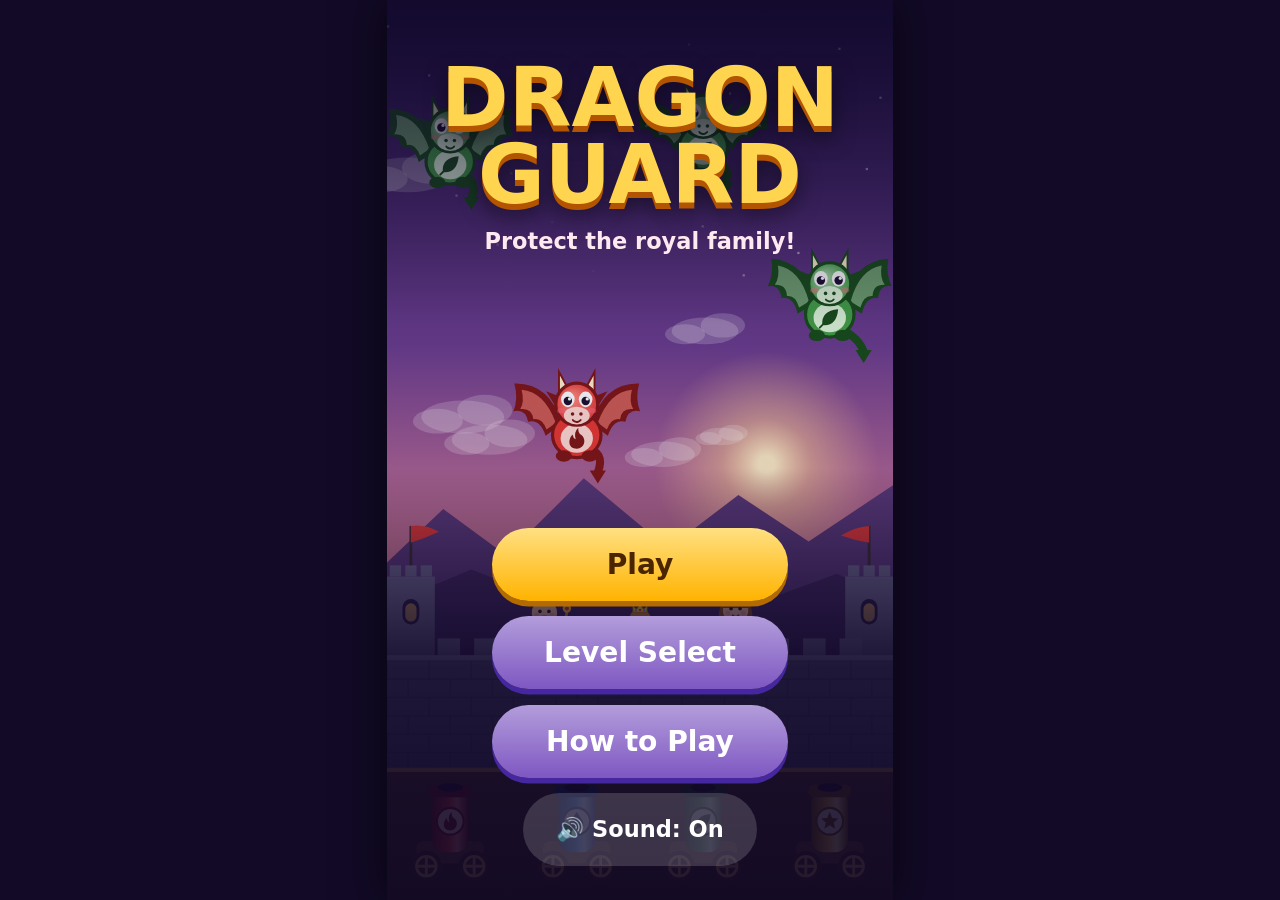
<file: index.html>
<!DOCTYPE html>
<html lang="en">
<head>
  <meta charset="utf-8">
  <!-- viewport-fit=cover is needed so env(safe-area-inset-*) works on notched phones -->
  <meta name="viewport" content="width=device-width, initial-scale=1, maximum-scale=1, user-scalable=no, viewport-fit=cover">
  <meta name="theme-color" content="#120a26">
  <meta name="mobile-web-app-capable" content="yes">
  <meta name="apple-mobile-web-app-capable" content="yes">
  <meta name="apple-mobile-web-app-status-bar-style" content="black-translucent">
  <title>Dragon Guard</title>
  <link rel="stylesheet" href="style.css">
</head>
<body>
  <div id="wrap">
    <div id="frame">
      <div id="stage">
        <canvas id="game"></canvas>

        <!-- Title -->
        <section id="screen-title" class="screen title">
          <div class="logo-wrap">
            <div class="logo">Dragon<br>Guard</div>
            <div class="tagline">Protect the royal family!</div>
          </div>
          <div class="menu">
            <button class="btn" id="btn-play" data-action="play">Play</button>
            <button class="btn secondary" data-action="levels">Level Select</button>
            <button class="btn secondary" data-action="howto">How to Play</button>
            <button class="btn small" data-action="mute"><span class="mute-label">Sound: On</span></button>
          </div>
        </section>

        <!-- Level select -->
        <section id="screen-levels" class="screen hidden">
          <h2>Choose a Level</h2>
          <div id="level-grid" class="level-grid"></div>
          <button class="btn secondary" data-action="back">Back</button>
        </section>

        <!-- How to play -->
        <section id="screen-howto" class="screen hidden">
          <h2>How to Play</h2>
          <div class="howto scroll">
            <ul>
              <li>Dragons fly down 4 lanes toward the royal family on the castle wall.</li>
              <li><b>1.</b> Tap a <b>cannon</b> to select it.<br><b>2.</b> Tap a <b>lane or dragon</b> to fire at the lowest dragon in that lane.</li>
              <li>Match the dragon's colour:<br>🔥 Red flame · 💧 Blue droplet<br>🍃 Green leaf · ⭐ Yellow star</li>
              <li>A <b>wrong colour</b> wastes the shot and makes the dragon angry and fast!</li>
              <li><b>Armoured dragons</b> change colour after each hit. Their rings show the colours still to come.</li>
              <li>Ammo is limited. If you can't beat every dragon with what's left, the level is lost.</li>
              <li><b>3 correct hits in a row</b> charge the 👑 <b>Royal Volley</b>: tap it to clear the lowest dragon in every lane.</li>
              <li>Each dragon that reaches the wall costs a ❤️. Lose all 3 and the castle falls.</li>
            </ul>
          </div>
          <button class="btn" data-action="back">Got it!</button>
        </section>

        <!-- Pause -->
        <section id="screen-pause" class="screen hidden">
          <h2>Paused</h2>
          <div class="menu">
            <button class="btn" data-action="resume">Resume</button>
            <button class="btn secondary" data-action="retry">Restart</button>
            <button class="btn small" data-action="mute"><span class="mute-label">Sound: On</span></button>
            <button class="btn secondary" data-action="menu">Menu</button>
          </div>
        </section>

        <!-- Level complete -->
        <section id="screen-complete" class="screen hidden">
          <h2 id="complete-title">Level Complete!</h2>
          <div id="complete-stars" class="big-stars"></div>
          <div id="complete-score" class="stat"></div>
          <div id="complete-detail" class="sub"></div>
          <div id="complete-best" class="sub"></div>
          <div class="menu">
            <button class="btn" id="btn-next" data-action="next">Next Level ▶</button>
            <button class="btn secondary" data-action="retry">Retry</button>
            <button class="btn small" data-action="menu">Menu</button>
          </div>
        </section>

        <!-- Game over -->
        <section id="screen-gameover" class="screen hidden">
          <h2 id="go-title">Oh no!</h2>
          <div id="go-reason" class="sub"></div>
          <div id="go-stats" class="stat"></div>
          <div class="menu">
            <button class="btn" data-action="retry">Retry</button>
            <button class="btn secondary" data-action="menu">Menu</button>
          </div>
        </section>
      </div>
    </div>
  </div>

  <!-- Shown on touch devices held in landscape -->
  <div id="rotate">
    <div class="phone"></div>
    <p>Please rotate your phone</p>
    <small>Dragon Guard is played in portrait mode</small>
  </div>

  <!-- Plain scripts (no modules) so the game also runs straight from index.html -->
  <script src="js/config.js"></script>
  <script src="js/storage.js"></script>
  <script src="js/audio.js"></script>
  <script src="js/levels.js"></script>
  <script src="js/render.js"></script>
  <script src="js/input.js"></script>
  <script src="js/ui.js"></script>
  <script src="js/game.js"></script>
  <script src="js/main.js"></script>
</body>
</html>
</file>
<file: style.css>
/* Dragon Guard – page & overlay styles.
   The canvas is sized from JS; overlays scale with it through the --u variable (1 logical px). */

:root { --gold: #ffd54f; }

* {
  box-sizing: border-box;
  margin: 0;
  padding: 0;
  -webkit-tap-highlight-color: transparent;
}

/* Lock the page: no scroll, no zoom, no selection, no callouts */
html, body {
  position: fixed;
  top: 0; right: 0; bottom: 0; left: 0;
  width: 100%;
  height: 100%;
  overflow: hidden;
  background: #120a26;
  color: #fff;
  font-family: "Trebuchet MS", "Segoe UI", system-ui, sans-serif;
  touch-action: none;
  overscroll-behavior: none;
  user-select: none;
  -webkit-user-select: none;
  -webkit-touch-callout: none;
  -webkit-text-size-adjust: 100%;
}

/* Respect notches / home indicators */
#wrap {
  position: fixed;
  top: 0; right: 0; bottom: 0; left: 0;
  padding: env(safe-area-inset-top, 0px) env(safe-area-inset-right, 0px)
           env(safe-area-inset-bottom, 0px) env(safe-area-inset-left, 0px);
}

#frame {
  position: relative;
  width: 100%;
  height: 100%;
  display: flex;
  align-items: center;
  justify-content: center;
}

/* The 9:16 letterboxed play area; JS sets width/height and --u */
#stage {
  --u: 1px;
  position: relative;
  overflow: hidden;
  background: #24154f;
  box-shadow: 0 0 40px rgba(0, 0, 0, 0.6);
}

#game { display: block; touch-action: none; }

/* ---------- Overlay screens ---------- */
.screen {
  position: absolute;
  top: 0; right: 0; bottom: 0; left: 0;
  z-index: 5;
  display: flex;
  flex-direction: column;
  align-items: center;
  justify-content: center;
  gap: calc(var(--u) * 14);
  padding: calc(var(--u) * 24) calc(var(--u) * 20);
  background: rgba(16, 8, 40, 0.8);
  text-align: center;
  animation: fadeIn 0.25s ease;
}
.screen.hidden { display: none; }

/* Title lets the animated castle scene show through the middle */
.screen.title {
  justify-content: space-between;
  background: linear-gradient(rgba(16, 8, 40, 0.85) 0%, rgba(16, 8, 40, 0.1) 36%,
                              rgba(16, 8, 40, 0.1) 52%, rgba(16, 8, 40, 0.88) 74%);
}

@keyframes fadeIn { from { opacity: 0; } to { opacity: 1; } }

h2 {
  font-size: calc(var(--u) * 30);
  color: var(--gold);
  text-shadow: 0 calc(var(--u) * 3) 0 #5a2d00;
}

.logo-wrap { margin-top: calc(var(--u) * 18); }
.logo {
  font-size: calc(var(--u) * 58);
  font-weight: 900;
  line-height: 0.95;
  text-transform: uppercase;
  color: var(--gold);
  text-shadow: 0 calc(var(--u) * 4) 0 #b35400, 0 calc(var(--u) * 8) calc(var(--u) * 16) rgba(0, 0, 0, 0.55);
}
.tagline {
  margin-top: calc(var(--u) * 10);
  font-size: calc(var(--u) * 16);
  font-weight: 700;
  color: #ffe9f0;
}

.menu {
  display: flex;
  flex-direction: column;
  align-items: center;
  gap: calc(var(--u) * 11);
  width: 100%;
}

/* Buttons: never smaller than 48 CSS px */
.btn {
  min-height: max(48px, calc(var(--u) * 52));
  min-width: calc(var(--u) * 210);
  padding: 0 calc(var(--u) * 24);
  border: none;
  border-radius: calc(var(--u) * 26);
  font-family: inherit;
  font-size: calc(var(--u) * 20);
  font-weight: 800;
  color: #4a2500;
  background: linear-gradient(#ffe082, #ffb300);
  box-shadow: 0 calc(var(--u) * 4) 0 #b36b00;
  cursor: pointer;
  touch-action: manipulation;
}
.btn:active { transform: translateY(calc(var(--u) * 3)); box-shadow: 0 calc(var(--u) * 1) 0 #b36b00; }
.btn.secondary {
  color: #fff;
  background: linear-gradient(#b39ddb, #7e57c2);
  box-shadow: 0 calc(var(--u) * 4) 0 #4527a0;
}
.btn.secondary:active { box-shadow: 0 calc(var(--u) * 1) 0 #4527a0; }
.btn.small {
  min-width: calc(var(--u) * 150);
  font-size: calc(var(--u) * 16);
  color: #fff;
  background: rgba(255, 255, 255, 0.16);
  box-shadow: none;
}

/* Level select */
.level-grid {
  display: grid;
  grid-template-columns: repeat(3, 1fr);
  gap: calc(var(--u) * 10);
  width: 100%;
  max-width: calc(var(--u) * 300);
}
.level-btn {
  min-height: max(56px, calc(var(--u) * 72));
  border: none;
  border-radius: calc(var(--u) * 16);
  font-family: inherit;
  color: #4a2500;
  background: linear-gradient(#ffe082, #ffb300);
  box-shadow: 0 calc(var(--u) * 4) 0 #b36b00;
  display: flex;
  flex-direction: column;
  align-items: center;
  justify-content: center;
  gap: calc(var(--u) * 2);
  cursor: pointer;
  touch-action: manipulation;
}
.level-btn:active { transform: translateY(calc(var(--u) * 3)); }
.level-btn .num { font-size: calc(var(--u) * 26); font-weight: 900; line-height: 1; }
.level-btn .stars { font-size: calc(var(--u) * 14); letter-spacing: calc(var(--u) * 1); color: #8a4b00; }
.level-btn.locked {
  color: rgba(255, 255, 255, 0.5);
  background: #3a3060;
  box-shadow: 0 calc(var(--u) * 4) 0 #221a40;
  cursor: default;
}
.level-btn.endless {
  grid-column: span 3;
  flex-direction: row;
  gap: calc(var(--u) * 10);
  font-size: calc(var(--u) * 18);
  font-weight: 800;
  color: #fff;
  background: linear-gradient(#ef5350, #b71c1c);
  box-shadow: 0 calc(var(--u) * 4) 0 #6d0f0f;
}
.level-btn.endless.locked { background: #3a3060; box-shadow: 0 calc(var(--u) * 4) 0 #221a40; color: rgba(255, 255, 255, 0.5); }
.level-btn.endless small { font-size: calc(var(--u) * 13); font-weight: 700; opacity: 0.85; }

/* How to play (the only scrollable element) */
.howto {
  max-width: calc(var(--u) * 320);
  max-height: 72%;
  overflow-y: auto;
  -webkit-overflow-scrolling: touch;
  touch-action: pan-y;
  padding: calc(var(--u) * 10) calc(var(--u) * 14);
  border-radius: calc(var(--u) * 14);
  background: rgba(255, 255, 255, 0.07);
  text-align: left;
  font-size: calc(var(--u) * 14.5);
  line-height: 1.4;
}
.howto ul { list-style: none; }
.howto li { margin: calc(var(--u) * 7) 0; }
.howto b { color: var(--gold); }

/* Results */
.big-stars { font-size: calc(var(--u) * 56); letter-spacing: calc(var(--u) * 6); line-height: 1; }
.big-stars span { display: inline-block; animation: pop 0.45s ease both; }
.big-stars .on { color: var(--gold); text-shadow: 0 0 calc(var(--u) * 14) rgba(255, 213, 79, 0.7); }
.big-stars .off { color: rgba(255, 255, 255, 0.2); }
@keyframes pop { 0% { transform: scale(0); } 70% { transform: scale(1.3); } 100% { transform: scale(1); } }

.stat { font-size: calc(var(--u) * 20); font-weight: 800; }
.sub { font-size: calc(var(--u) * 14); opacity: 0.88; max-width: calc(var(--u) * 300); }

/* ---------- Rotate overlay ---------- */
#rotate {
  position: fixed;
  top: 0; right: 0; bottom: 0; left: 0;
  z-index: 100;
  display: none;
  flex-direction: column;
  align-items: center;
  justify-content: center;
  gap: 18px;
  padding: 20px;
  background: #120a26;
  text-align: center;
}
#rotate.show { display: flex; }
#rotate .phone {
  width: 46px;
  height: 80px;
  border: 5px solid var(--gold);
  border-radius: 10px;
  animation: rot 2s ease-in-out infinite;
}
#rotate p { font-size: 22px; font-weight: 800; color: var(--gold); }
#rotate small { font-size: 14px; opacity: 0.8; }
@keyframes rot { 0%, 20% { transform: rotate(-90deg); } 60%, 100% { transform: rotate(0deg); } }
</file>
